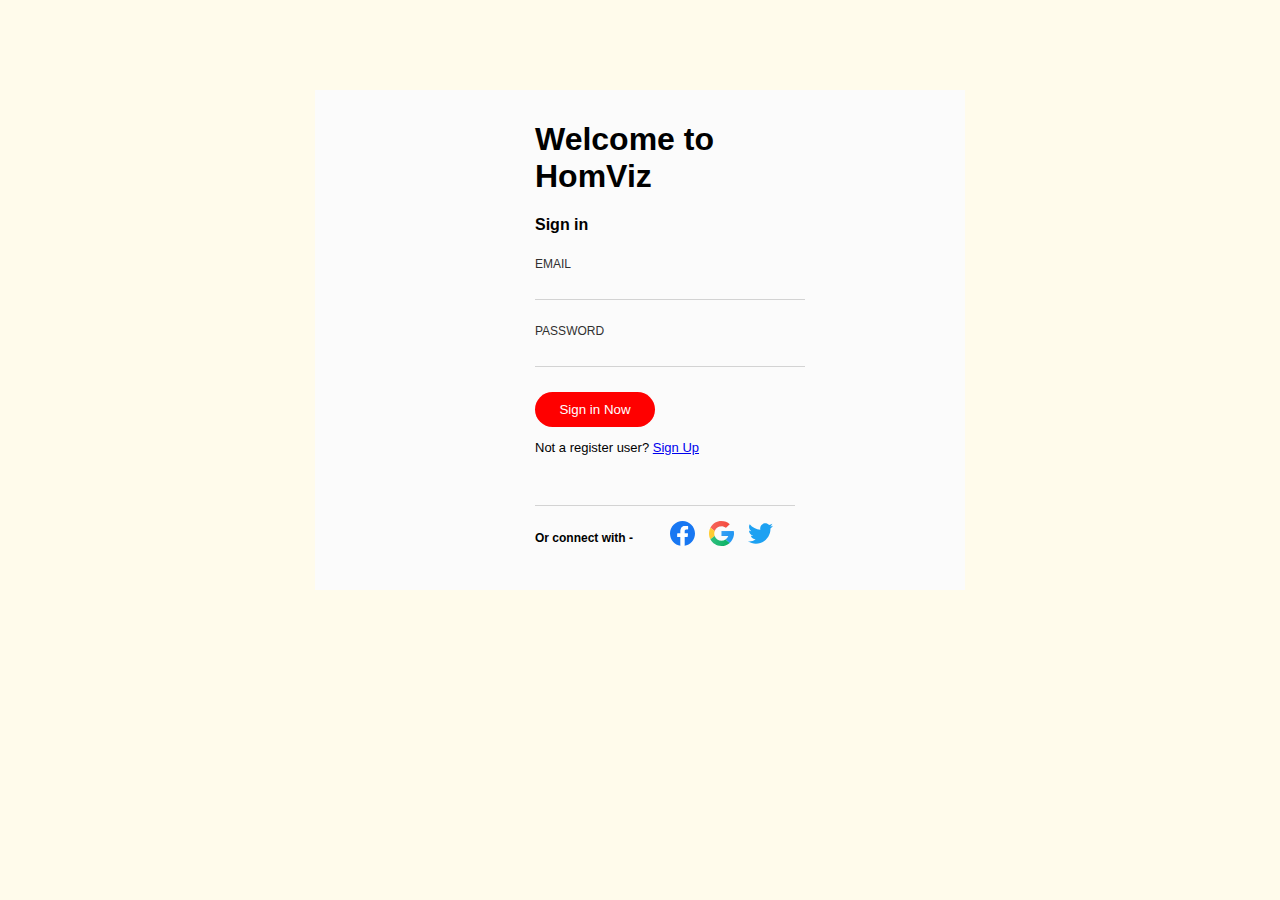
<file: index.html>
<!DOCTYPE html>
<html lang="en">
<head>
    <meta charset="UTF-8">
    <link rel="stylesheet" href="https://pro.fontawesome.com/releases/v5.10.0/css/all.css" integrity="sha384-AYmEC3Yw5cVb3ZcuHtOA93w35dYTsvhLPVnYs9eStHfGJvOvKxVfELGroGkvsg+p" crossorigin="anonymous"/>
    <title>Sign Up</title>
    <link rel="stylesheet" href="style_index.css">
</head>
<body>
    <div class="container">
        <div class="section1">
            <h1>Welcome to HomViz</h1>
            <h4>Sign in</h4>
            <form action="" method="get">
                <div class="formGroup">
                    <p><label for="email">Email</label></p>
                    <input type="email" id="email" name="email" required >
                </div>
                <div>
                    <p><label for="userNmae">Password</label></p>
                    <input type="password" id="password" required >
                </div>
                <button type="button" id="btn">Sign in Now</button>
                <p>Not a register user? <a href="signUp.html">Sign Up</a></p>
            </form>
            <div class="line"></div>  
            <div class="socialIcons">
               <h6><strong>Or connect with - </strong></h6>
               <div class="icon"><?xml version="1.0" ?><!DOCTYPE svg  PUBLIC '-//W3C//DTD SVG 1.1//EN'  'http://www.w3.org/Graphics/SVG/1.1/DTD/svg11.dtd'><svg height="100%" style="fill-rule:evenodd;clip-rule:evenodd;stroke-linejoin:round;stroke-miterlimit:2;" version="1.1" viewBox="0 0 512 512" width="100%" xml:space="preserve" xmlns="http://www.w3.org/2000/svg" xmlns:serif="http://www.serif.com/" xmlns:xlink="http://www.w3.org/1999/xlink"><g><path d="M512,256c0,-141.385 -114.615,-256 -256,-256c-141.385,0 -256,114.615 -256,256c0,127.777 93.616,233.685 216,252.89l0,-178.89l-65,0l0,-74l65,0l0,-56.4c0,-64.16 38.219,-99.6 96.695,-99.6c28.009,0 57.305,5 57.305,5l0,63l-32.281,0c-31.801,0 -41.719,19.733 -41.719,39.978l0,48.022l71,0l-11.35,74l-59.65,0l0,178.89c122.385,-19.205 216,-125.113 216,-252.89Z" style="fill:#1877f2;fill-rule:nonzero;"/><path d="M355.65,330l11.35,-74l-71,0l0,-48.022c0,-20.245 9.917,-39.978 41.719,-39.978l32.281,0l0,-63c0,0 -29.297,-5 -57.305,-5c-58.476,0 -96.695,35.44 -96.695,99.6l0,56.4l-65,0l0,74l65,0l0,178.89c13.033,2.045 26.392,3.11 40,3.11c13.608,0 26.966,-1.065 40,-3.11l0,-178.89l59.65,0Z" style="fill:#fff;fill-rule:nonzero;"/></g></svg></div>
               <div class="icon"><?xml version="1.0" ?><svg enable-background="new 0 0 24 24" id="Layer_1" version="1.1" viewBox="0 0 24 24" xml:space="preserve" xmlns="http://www.w3.org/2000/svg" xmlns:xlink="http://www.w3.org/1999/xlink"><g><path d="M12,5c1.6167603,0,3.1012573,0.5535278,4.2863159,1.4740601l3.637146-3.4699707   C17.8087769,1.1399536,15.0406494,0,12,0C7.392395,0,3.3966675,2.5999146,1.3858032,6.4098511l4.0444336,3.1929321   C6.4099731,6.9193726,8.977478,5,12,5z" fill="#F44336"/><path d="M23.8960571,13.5018311C23.9585571,13.0101929,24,12.508667,24,12   c0-0.8578491-0.093689-1.6931763-0.2647705-2.5H12v5h6.4862061c-0.5247192,1.3637695-1.4589844,2.5177612-2.6481934,3.319458   l4.0594482,3.204834C22.0493774,19.135437,23.5219727,16.4903564,23.8960571,13.5018311z" fill="#2196F3"/><path d="M5,12c0-0.8434448,0.1568604-1.6483765,0.4302368-2.3972168L1.3858032,6.4098511   C0.5043335,8.0800171,0,9.9801636,0,12c0,1.9972534,0.4950562,3.8763428,1.3582153,5.532959l4.0495605-3.1970215   C5.1484375,13.6044312,5,12.8204346,5,12z" fill="#FFC107"/><path d="M12,19c-3.0455322,0-5.6295776-1.9484863-6.5922241-4.6640625L1.3582153,17.532959   C3.3592529,21.3734741,7.369812,24,12,24c3.027771,0,5.7887573-1.1248169,7.8974609-2.975708l-4.0594482-3.204834   C14.7412109,18.5588989,13.4284058,19,12,19z" fill="#00B060"/><path d="M12,23.75c-3.5316772,0-6.7072754-1.4571533-8.9524536-3.7786865C5.2453613,22.4378052,8.4364624,24,12,24   c3.5305786,0,6.6952515-1.5313721,8.8881226-3.9592285C18.6495972,22.324646,15.4981079,23.75,12,23.75z" opacity="0.1"/><polygon opacity="0.1" points="12,14.25 12,14.5 18.4862061,14.5 18.587492,14.25  "/><path d="M23.9944458,12.1470337C23.9952393,12.0977783,24,12.0493774,24,12   c0-0.0139771-0.0021973-0.0274658-0.0022583-0.0414429C23.9970703,12.0215454,23.9938965,12.0838013,23.9944458,12.1470337z" fill="#E6E6E6"/><path d="M12,9.5v0.25h11.7855721c-0.0157471-0.0825195-0.0329475-0.1680908-0.0503426-0.25H12z" fill="#FFFFFF" opacity="0.2"/><linearGradient gradientUnits="userSpaceOnUse" id="SVGID_1_" x1="0" x2="24" y1="12" y2="12"><stop offset="0" style="stop-color:#FFFFFF;stop-opacity:0.2"/><stop offset="1" style="stop-color:#FFFFFF;stop-opacity:0"/></linearGradient><path d="M23.7352295,9.5H12v5h6.4862061C17.4775391,17.121582,14.9771729,19,12,19   c-3.8659668,0-7-3.1340332-7-7c0-3.8660278,3.1340332-7,7-7c1.4018555,0,2.6939087,0.4306641,3.7885132,1.140686   c0.1675415,0.1088867,0.3403931,0.2111206,0.4978027,0.333374l3.637146-3.4699707L19.8414307,2.940979   C17.7369385,1.1170654,15.00354,0,12,0C5.3725586,0,0,5.3725586,0,12c0,6.6273804,5.3725586,12,12,12   c6.1176758,0,11.1554565-4.5812378,11.8960571-10.4981689C23.9585571,13.0101929,24,12.508667,24,12   C24,11.1421509,23.906311,10.3068237,23.7352295,9.5z" fill="url(#SVGID_1_)"/><path d="M15.7885132,5.890686C14.6939087,5.1806641,13.4018555,4.75,12,4.75c-3.8659668,0-7,3.1339722-7,7   c0,0.0421753,0.0005674,0.0751343,0.0012999,0.1171875C5.0687437,8.0595093,8.1762085,5,12,5   c1.4018555,0,2.6939087,0.4306641,3.7885132,1.140686c0.1675415,0.1088867,0.3403931,0.2111206,0.4978027,0.333374   l3.637146-3.4699707l-3.637146,3.2199707C16.1289062,6.1018066,15.9560547,5.9995728,15.7885132,5.890686z" opacity="0.1"/><path d="M12,0.25c2.9750366,0,5.6829224,1.0983887,7.7792969,2.8916016l0.144165-0.1375122   l-0.110014-0.0958166C17.7089558,1.0843592,15.00354,0,12,0C5.3725586,0,0,5.3725586,0,12   c0,0.0421753,0.0058594,0.0828857,0.0062866,0.125C0.0740356,5.5558472,5.4147339,0.25,12,0.25z" fill="#FFFFFF" opacity="0.2"/></g><g/><g/><g/><g/><g/><g/><g/><g/><g/><g/><g/><g/><g/><g/><g/></svg></div>
               <div class="icon"><?xml version="1.0" ?><!DOCTYPE svg  PUBLIC '-//W3C//DTD SVG 1.1//EN'  'http://www.w3.org/Graphics/SVG/1.1/DTD/svg11.dtd'><svg height="100%" style="fill-rule:evenodd;clip-rule:evenodd;stroke-linejoin:round;stroke-miterlimit:2;" version="1.1" viewBox="0 0 512 512" width="100%" xml:space="preserve" xmlns="http://www.w3.org/2000/svg" xmlns:serif="http://www.serif.com/" xmlns:xlink="http://www.w3.org/1999/xlink"><rect height="400" style="fill:none;" width="400" x="56" y="56"/><path d="M161.014,464.013c193.208,0 298.885,-160.071 298.885,-298.885c0,-4.546 0,-9.072 -0.307,-13.578c20.558,-14.871 38.305,-33.282 52.408,-54.374c-19.171,8.495 -39.51,14.065 -60.334,16.527c21.924,-13.124 38.343,-33.782 46.182,-58.102c-20.619,12.235 -43.18,20.859 -66.703,25.498c-19.862,-21.121 -47.602,-33.112 -76.593,-33.112c-57.682,0 -105.145,47.464 -105.145,105.144c0,8.002 0.914,15.979 2.722,23.773c-84.418,-4.231 -163.18,-44.161 -216.494,-109.752c-27.724,47.726 -13.379,109.576 32.522,140.226c-16.715,-0.495 -33.071,-5.005 -47.677,-13.148l0,1.331c0.014,49.814 35.447,93.111 84.275,102.974c-15.464,4.217 -31.693,4.833 -47.431,1.802c13.727,42.685 53.311,72.108 98.14,72.95c-37.19,29.227 -83.157,45.103 -130.458,45.056c-8.358,-0.016 -16.708,-0.522 -25.006,-1.516c48.034,30.825 103.94,47.18 161.014,47.104" style="fill:#1da1f2;fill-rule:nonzero;"/></svg></div>
            </div>
        </div>
    </div>
</body>
</html>
</file>
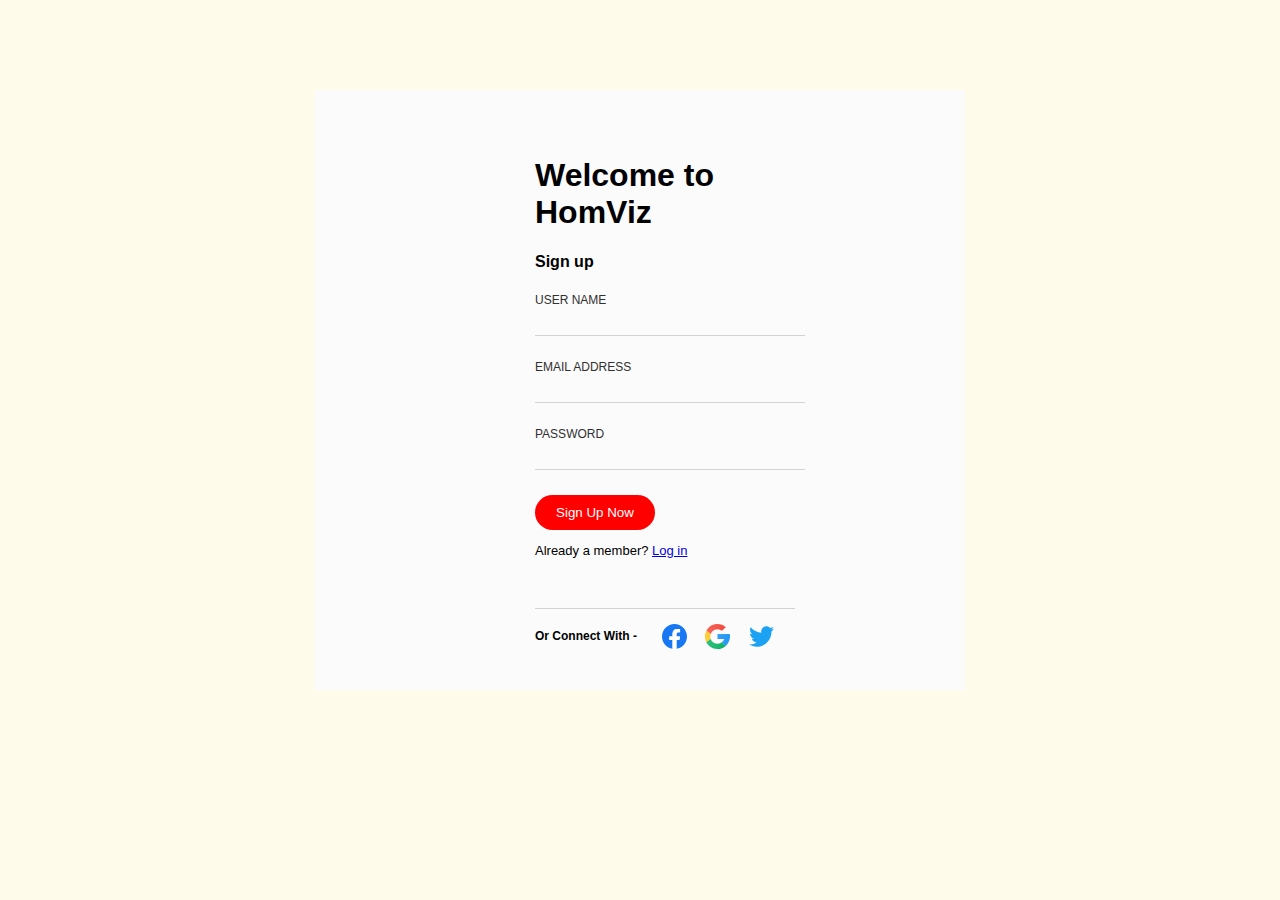
<file: signUp.html>
<!DOCTYPE html>
<html lang="en">
<head>
    <meta charset="UTF-8">
    <link rel="stylesheet" href="https://pro.fontawesome.com/releases/v5.10.0/css/all.css" integrity="sha384-AYmEC3Yw5cVb3ZcuHtOA93w35dYTsvhLPVnYs9eStHfGJvOvKxVfELGroGkvsg+p" crossorigin="anonymous"/>
    <title>Sign Up</title>
    <link rel="stylesheet" href="style_signUp.css">
</head>
<body>
    <div class="container">
        <div class="section1">
            <h1>Welcome to HomViz</h1>
            <h4>Sign up</h4>
            <form action="" method="get">
                <div class="formGroup">
                    <p><label for="userNmae">User Name</label></p>
                    <input type="text" id="userName" autocomplete="off" >
                </div>
                <div>
                    <p><label for="email">Email Address</label></p>
                    <input type="email" id="email" name="email" required autocomplete="off">
                </div>
                <div>
                    <p><label for="password">Password</label></p>
                    <input type="password" id="password" required >
                </div>
                <button type="button" id="btn">Sign Up Now</button>
                <p>Already a member? <a href="index.html">Log in</a></p>
            </form>
            <div class="line"></div>  
            <div socialIcons> 
               <h6>Or Connect With - </h6>
               <div class="icon"><?xml version="1.0" ?><!DOCTYPE svg  PUBLIC '-//W3C//DTD SVG 1.1//EN'  'http://www.w3.org/Graphics/SVG/1.1/DTD/svg11.dtd'><svg height="100%" style="fill-rule:evenodd;clip-rule:evenodd;stroke-linejoin:round;stroke-miterlimit:2;" version="1.1" viewBox="0 0 512 512" width="100%" xml:space="preserve" xmlns="http://www.w3.org/2000/svg" xmlns:serif="http://www.serif.com/" xmlns:xlink="http://www.w3.org/1999/xlink"><g><path d="M512,256c0,-141.385 -114.615,-256 -256,-256c-141.385,0 -256,114.615 -256,256c0,127.777 93.616,233.685 216,252.89l0,-178.89l-65,0l0,-74l65,0l0,-56.4c0,-64.16 38.219,-99.6 96.695,-99.6c28.009,0 57.305,5 57.305,5l0,63l-32.281,0c-31.801,0 -41.719,19.733 -41.719,39.978l0,48.022l71,0l-11.35,74l-59.65,0l0,178.89c122.385,-19.205 216,-125.113 216,-252.89Z" style="fill:#1877f2;fill-rule:nonzero;"/><path d="M355.65,330l11.35,-74l-71,0l0,-48.022c0,-20.245 9.917,-39.978 41.719,-39.978l32.281,0l0,-63c0,0 -29.297,-5 -57.305,-5c-58.476,0 -96.695,35.44 -96.695,99.6l0,56.4l-65,0l0,74l65,0l0,178.89c13.033,2.045 26.392,3.11 40,3.11c13.608,0 26.966,-1.065 40,-3.11l0,-178.89l59.65,0Z" style="fill:#fff;fill-rule:nonzero;"/></g></svg></div>
               <div class="icon"><?xml version="1.0" ?><svg enable-background="new 0 0 24 24" id="Layer_1" version="1.1" viewBox="0 0 24 24" xml:space="preserve" xmlns="http://www.w3.org/2000/svg" xmlns:xlink="http://www.w3.org/1999/xlink"><g><path d="M12,5c1.6167603,0,3.1012573,0.5535278,4.2863159,1.4740601l3.637146-3.4699707   C17.8087769,1.1399536,15.0406494,0,12,0C7.392395,0,3.3966675,2.5999146,1.3858032,6.4098511l4.0444336,3.1929321   C6.4099731,6.9193726,8.977478,5,12,5z" fill="#F44336"/><path d="M23.8960571,13.5018311C23.9585571,13.0101929,24,12.508667,24,12   c0-0.8578491-0.093689-1.6931763-0.2647705-2.5H12v5h6.4862061c-0.5247192,1.3637695-1.4589844,2.5177612-2.6481934,3.319458   l4.0594482,3.204834C22.0493774,19.135437,23.5219727,16.4903564,23.8960571,13.5018311z" fill="#2196F3"/><path d="M5,12c0-0.8434448,0.1568604-1.6483765,0.4302368-2.3972168L1.3858032,6.4098511   C0.5043335,8.0800171,0,9.9801636,0,12c0,1.9972534,0.4950562,3.8763428,1.3582153,5.532959l4.0495605-3.1970215   C5.1484375,13.6044312,5,12.8204346,5,12z" fill="#FFC107"/><path d="M12,19c-3.0455322,0-5.6295776-1.9484863-6.5922241-4.6640625L1.3582153,17.532959   C3.3592529,21.3734741,7.369812,24,12,24c3.027771,0,5.7887573-1.1248169,7.8974609-2.975708l-4.0594482-3.204834   C14.7412109,18.5588989,13.4284058,19,12,19z" fill="#00B060"/><path d="M12,23.75c-3.5316772,0-6.7072754-1.4571533-8.9524536-3.7786865C5.2453613,22.4378052,8.4364624,24,12,24   c3.5305786,0,6.6952515-1.5313721,8.8881226-3.9592285C18.6495972,22.324646,15.4981079,23.75,12,23.75z" opacity="0.1"/><polygon opacity="0.1" points="12,14.25 12,14.5 18.4862061,14.5 18.587492,14.25  "/><path d="M23.9944458,12.1470337C23.9952393,12.0977783,24,12.0493774,24,12   c0-0.0139771-0.0021973-0.0274658-0.0022583-0.0414429C23.9970703,12.0215454,23.9938965,12.0838013,23.9944458,12.1470337z" fill="#E6E6E6"/><path d="M12,9.5v0.25h11.7855721c-0.0157471-0.0825195-0.0329475-0.1680908-0.0503426-0.25H12z" fill="#FFFFFF" opacity="0.2"/><linearGradient gradientUnits="userSpaceOnUse" id="SVGID_1_" x1="0" x2="24" y1="12" y2="12"><stop offset="0" style="stop-color:#FFFFFF;stop-opacity:0.2"/><stop offset="1" style="stop-color:#FFFFFF;stop-opacity:0"/></linearGradient><path d="M23.7352295,9.5H12v5h6.4862061C17.4775391,17.121582,14.9771729,19,12,19   c-3.8659668,0-7-3.1340332-7-7c0-3.8660278,3.1340332-7,7-7c1.4018555,0,2.6939087,0.4306641,3.7885132,1.140686   c0.1675415,0.1088867,0.3403931,0.2111206,0.4978027,0.333374l3.637146-3.4699707L19.8414307,2.940979   C17.7369385,1.1170654,15.00354,0,12,0C5.3725586,0,0,5.3725586,0,12c0,6.6273804,5.3725586,12,12,12   c6.1176758,0,11.1554565-4.5812378,11.8960571-10.4981689C23.9585571,13.0101929,24,12.508667,24,12   C24,11.1421509,23.906311,10.3068237,23.7352295,9.5z" fill="url(#SVGID_1_)"/><path d="M15.7885132,5.890686C14.6939087,5.1806641,13.4018555,4.75,12,4.75c-3.8659668,0-7,3.1339722-7,7   c0,0.0421753,0.0005674,0.0751343,0.0012999,0.1171875C5.0687437,8.0595093,8.1762085,5,12,5   c1.4018555,0,2.6939087,0.4306641,3.7885132,1.140686c0.1675415,0.1088867,0.3403931,0.2111206,0.4978027,0.333374   l3.637146-3.4699707l-3.637146,3.2199707C16.1289062,6.1018066,15.9560547,5.9995728,15.7885132,5.890686z" opacity="0.1"/><path d="M12,0.25c2.9750366,0,5.6829224,1.0983887,7.7792969,2.8916016l0.144165-0.1375122   l-0.110014-0.0958166C17.7089558,1.0843592,15.00354,0,12,0C5.3725586,0,0,5.3725586,0,12   c0,0.0421753,0.0058594,0.0828857,0.0062866,0.125C0.0740356,5.5558472,5.4147339,0.25,12,0.25z" fill="#FFFFFF" opacity="0.2"/></g><g/><g/><g/><g/><g/><g/><g/><g/><g/><g/><g/><g/><g/><g/><g/></svg></div>
               <div class="icon"><?xml version="1.0" ?><!DOCTYPE svg  PUBLIC '-//W3C//DTD SVG 1.1//EN'  'http://www.w3.org/Graphics/SVG/1.1/DTD/svg11.dtd'><svg height="100%" style="fill-rule:evenodd;clip-rule:evenodd;stroke-linejoin:round;stroke-miterlimit:2;" version="1.1" viewBox="0 0 512 512" width="100%" xml:space="preserve" xmlns="http://www.w3.org/2000/svg" xmlns:serif="http://www.serif.com/" xmlns:xlink="http://www.w3.org/1999/xlink"><rect height="400" style="fill:none;" width="400" x="56" y="56"/><path d="M161.014,464.013c193.208,0 298.885,-160.071 298.885,-298.885c0,-4.546 0,-9.072 -0.307,-13.578c20.558,-14.871 38.305,-33.282 52.408,-54.374c-19.171,8.495 -39.51,14.065 -60.334,16.527c21.924,-13.124 38.343,-33.782 46.182,-58.102c-20.619,12.235 -43.18,20.859 -66.703,25.498c-19.862,-21.121 -47.602,-33.112 -76.593,-33.112c-57.682,0 -105.145,47.464 -105.145,105.144c0,8.002 0.914,15.979 2.722,23.773c-84.418,-4.231 -163.18,-44.161 -216.494,-109.752c-27.724,47.726 -13.379,109.576 32.522,140.226c-16.715,-0.495 -33.071,-5.005 -47.677,-13.148l0,1.331c0.014,49.814 35.447,93.111 84.275,102.974c-15.464,4.217 -31.693,4.833 -47.431,1.802c13.727,42.685 53.311,72.108 98.14,72.95c-37.19,29.227 -83.157,45.103 -130.458,45.056c-8.358,-0.016 -16.708,-0.522 -25.006,-1.516c48.034,30.825 103.94,47.18 161.014,47.104" style="fill:#1da1f2;fill-rule:nonzero;"/></svg></div>

            </div>
        </div>
    </div>
</body>
</html>
</file>
<file: style_index.css>
body{
    margin: 0px;
    padding: 0px;
    box-sizing: border-box;
    font-family: sans-serif;
    background-color: #FFFBEB;
    background-size: cover;
    background-attachment: fixed;
}
.container{
    justify-content: center;
    align-items: center;
    margin: 0 auto;
    max-width: 650px;
    height: 500px;
    margin-top: 90px;
    background-color: #FBFBFB;
    display: flex;
}
.section1{
    width: 40%;
    padding-left: 50px;
}
label{
    text-transform: uppercase;
    font-size: 12px;
    color: rgb(48, 48, 48);
}
input{
    border: none;
    width: 100%;
    border-bottom: 1px solid lightgray;
    background-color: #FBFBFB;
    position: relative;
    top: -10px;
    padding: 5px;
}
input:focus {
    outline: none;
    border-bottom: 1px solid red;
    font-size: 14px;
    font-weight: bold;
}
#password:focus{
    color: red;
    font-size: 16px;
    font-weight: bold;
}
#btn{
    border: none;
    background-color: red;
    border-radius: 20px;
    padding: 10px;
    color: white;
    width: 120px;
    margin-top: 15px;
}
p{
    font-size: small;
}
.line{
    border-bottom: 1px solid lightgray;
    width: 100%;
    margin-top: 50px;
}
.socialIcons{
    display: flex;
    margin-top: 5px;
}
.icon{
    margin: 10px 7px;
    position: relative;
    left: 30px;
    width: 25px;
    height: 25px;
    border-radius: 55px;
    font-size: 12px;
    line-height: 25px;
    
}

h6{
    position:relative;
    top: -8px;
    font-size: 12px;
}
.icon:hover, #btn:hover{
    box-shadow: 0 0 25px rgba(247, 243, 243, 0.936);
    background-color: rgb(244, 231, 235);
}
</file>
<file: style_signUp.css>
body{
    margin: 0px;
    padding: 0px;
    box-sizing: border-box;
    font-family: sans-serif;
    background-color: #FFFBEB;
    background-size: cover;
    background-attachment: fixed;
}
.container{
    
    justify-content: center;
    align-items: center;
    margin: 0 auto;
    max-width: 650px;
    height: 600px;
    margin-top: 90px;
    background-color: #FBFBFB;
    display: flex;
}
.section1{
    position: relative;
    top: 40px;
    width: 40%;
    padding-left: 50px;
}

label{
    text-transform: uppercase;
    font-size: 12px;
    color: rgb(48, 48, 48);
}
input{
    border: none;
    width: 100%;
    border-bottom: 1px solid lightgray;
    background-color: #FBFBFB;
    position: relative;
    top: -10px;
    padding: 5px;
}
input:focus {
    outline: none;
    border-bottom: 1px solid red;
    font-size: 14px;
    font-weight: bold;
}
#password:focus{
    color: red;
    font-size: 16px;
    font-weight: bold;
}
#btn{
    border: none;
    background-color: red;
    border-radius: 20px;
    padding: 10px;
    color: white;
    width: 120px;
    margin-top: 15px;
}
p{
    font-size: small;
}
.line{
    border-bottom: 1px solid lightgray;
    width: 100%;
    margin-top: 50px;
}
.socialIcons{
    display: flex;
    margin-top: 5px;
}
.icon{
    margin: 10px 7px;
    position: relative;
    left: 30px;
    width: 25px;
    height: 25px;
    border-radius: 55px;
    display: inline-block;
    font-size: 12px;
    line-height: 25px;
    bottom: 65px;
    left: 120px;
}
h6{
    position:relative;
    bottom: 8px;
    font-size: 12px;
}
.icon:hover, #btn:hover{
    box-shadow: 0 0 25px rgba(247, 243, 243, 0.936);
    background-color: rgb(244, 231, 235);
}
</file>
